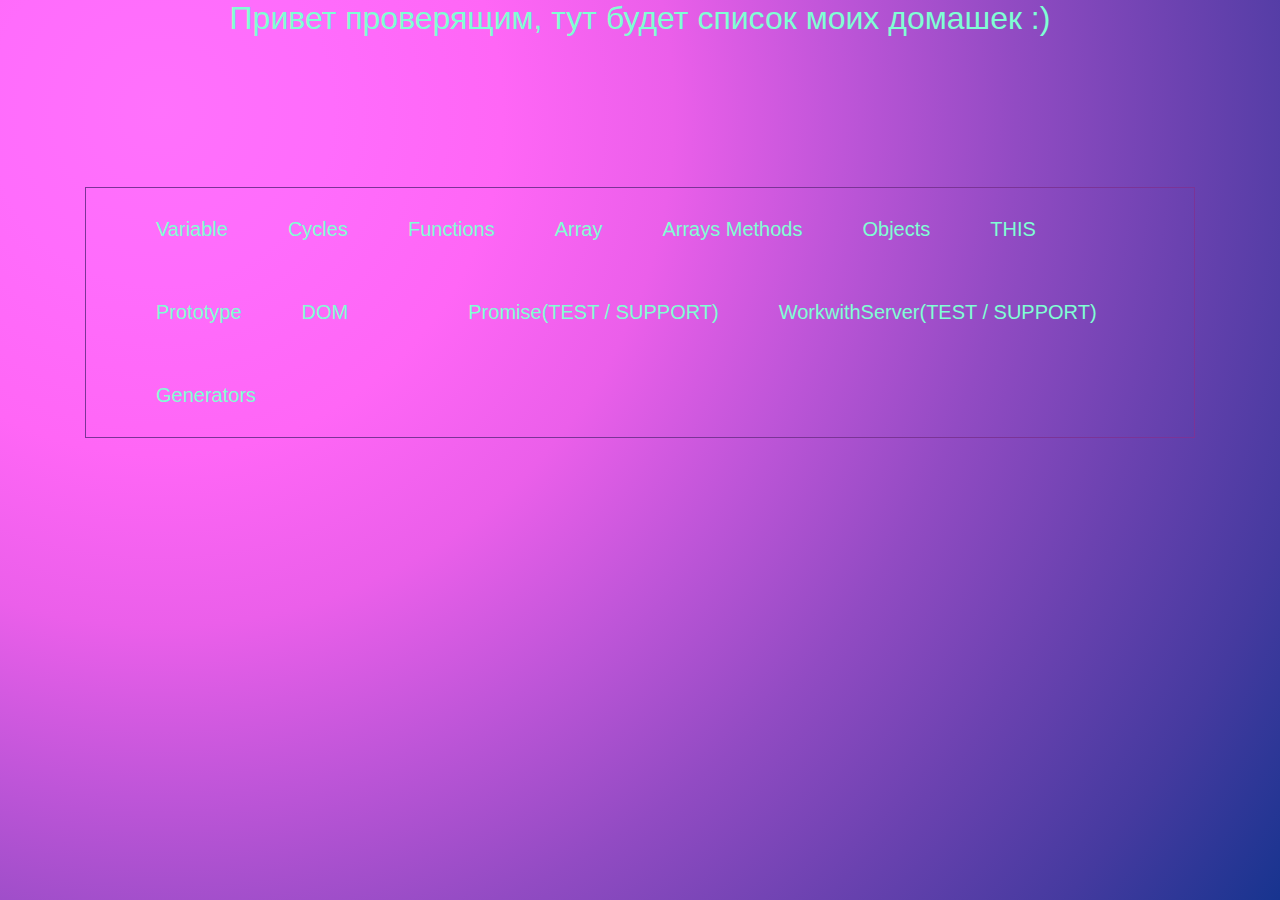
<file: index.html>
<!DOCTYPE html>
<html lang="en">
<head>
  <meta charset="UTF-8">
  <meta http-equiv="X-UA-Compatible" content="IE=edge">
  <meta name="viewport" content="width=device-width, initial-scale=1.0">
  <title>Document</title>
  <link rel="stylesheet" href="./css/mainScreen.css">
</head>
<body>
  <div class="mainHTML">
  <h1 class="main__title">Привет проверящим, тут будет список моих домашек :)</h1>
  <ul>
  <li><a href="./Variable-HW1/index.html">Variable</a></li>
  <li><a href="./Cycles-HW2/index.html">Cycles</a></li>
  <li><a href="./Functions-HW3/index.html">Functions</a></li>
  <li><a href="./Array-HW4/index.html">Array</a></li>
  <li><a href="./Arrays_methods-HW5/index.html">Arrays Methods</a></li>
  <li><a href="./Object-HW6/index.html">Objects</a></li>
  <li><a href="./THIS-HW7/index.html">THIS</a></li>
  <li><a href="./Prototype/index.html">Prototype</a></li>
  <li><a href="./DOM-HW10/index.html">DOM</a></li>
  <li><a href="./EVENTS-HW11/index.html"></a></li>    
  <li><a href="./Promise-HW12/index.html">Promise(TEST / SUPPORT)</a></li>
  <li><a href="./WorkWithServer-HW13/index.html">WorkwithServer(TEST / SUPPORT)</a></li>
  <li><a href="./Generators-HW/index.html">Generators</a></li>
  </ul>
</div>
</body>
</html>
</file>
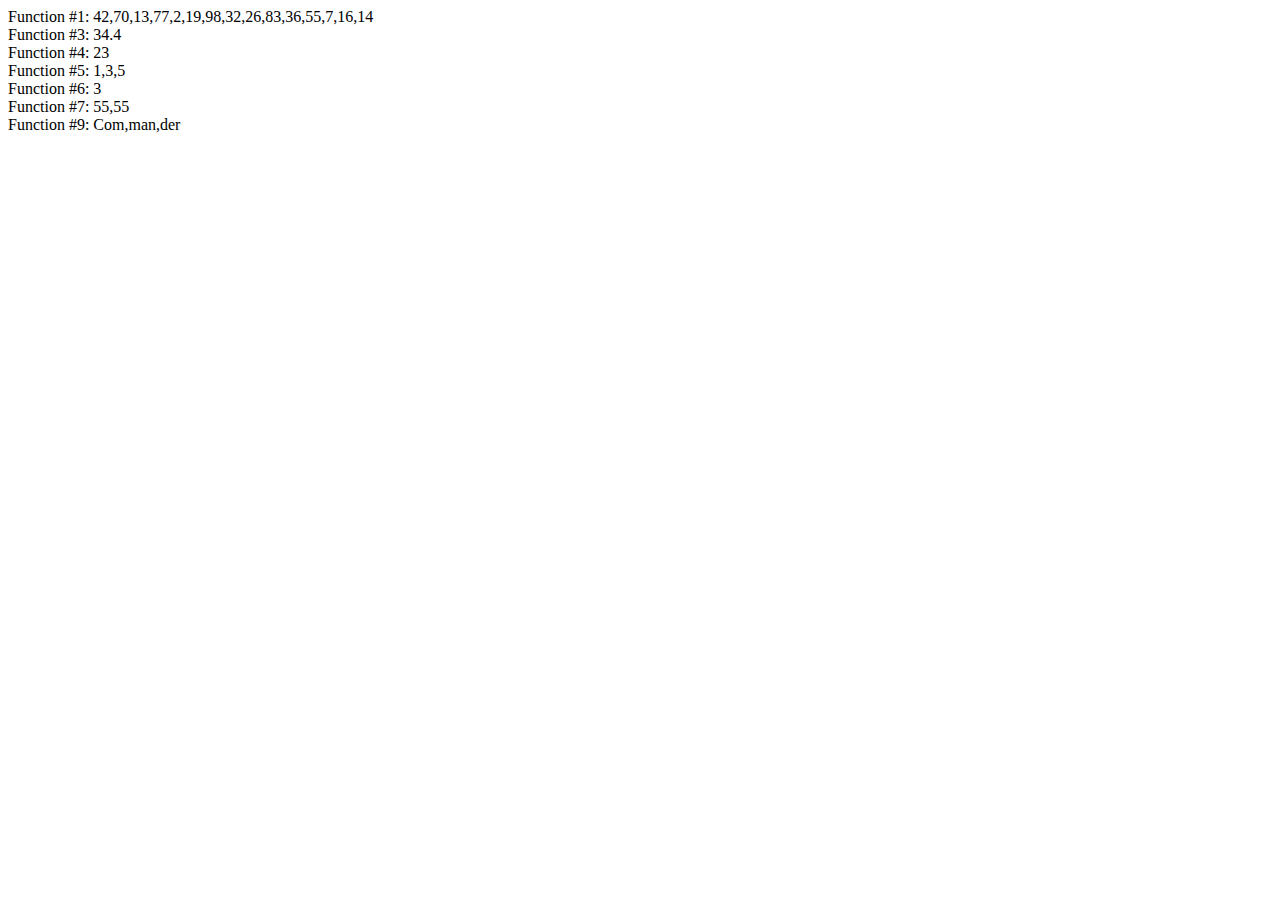
<file: Arrays_methods-HW5/index.html>
<!DOCTYPE html>
<html lang="en">
<head>
  <meta charset="UTF-8">
  <meta http-equiv="X-UA-Compatible" content="IE=edge">
  <meta name="viewport" content="width=device-width, initial-scale=1.0">
  <title>Arrays Method</title>
</head>
<body>
  <script src="./main.js"></script>
</body>
</html>
</file>
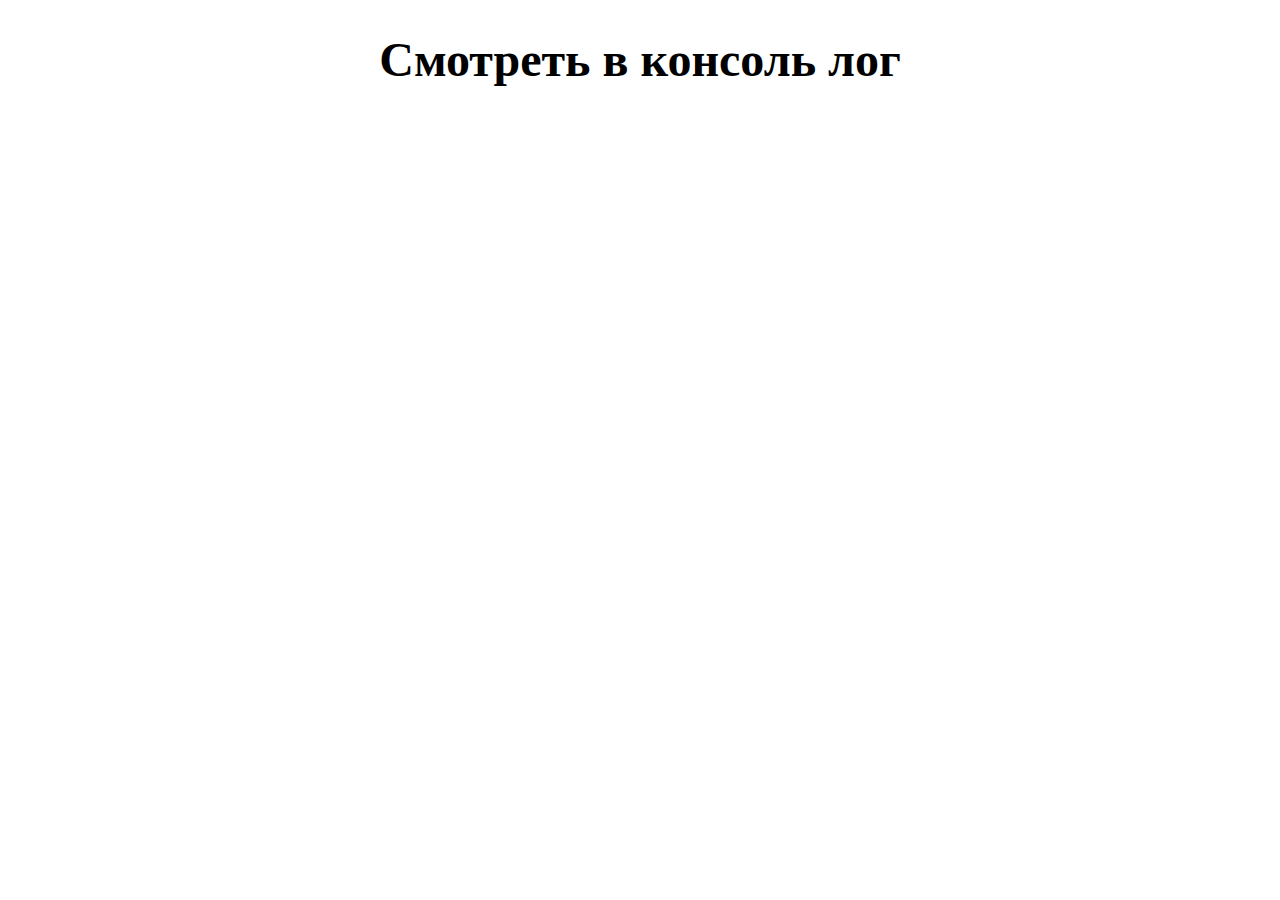
<file: Cycles-HW2/index.html>
<!DOCTYPE html>
<html lang="en">
<head>
  <meta charset="UTF-8">
  <meta http-equiv="X-UA-Compatible" content="IE=edge">
  <meta name="viewport" content="width=device-width, initial-scale=1.0">
  <title>Document</title>
</head>
<body>
  <style>
    h1 {
      text-align: center;
      font-size: 3em;
    }
  </style>
  <h1>Смотреть в консоль лог</h1>
  <script src="./main.js"></script>
</body>
</html>
</file>
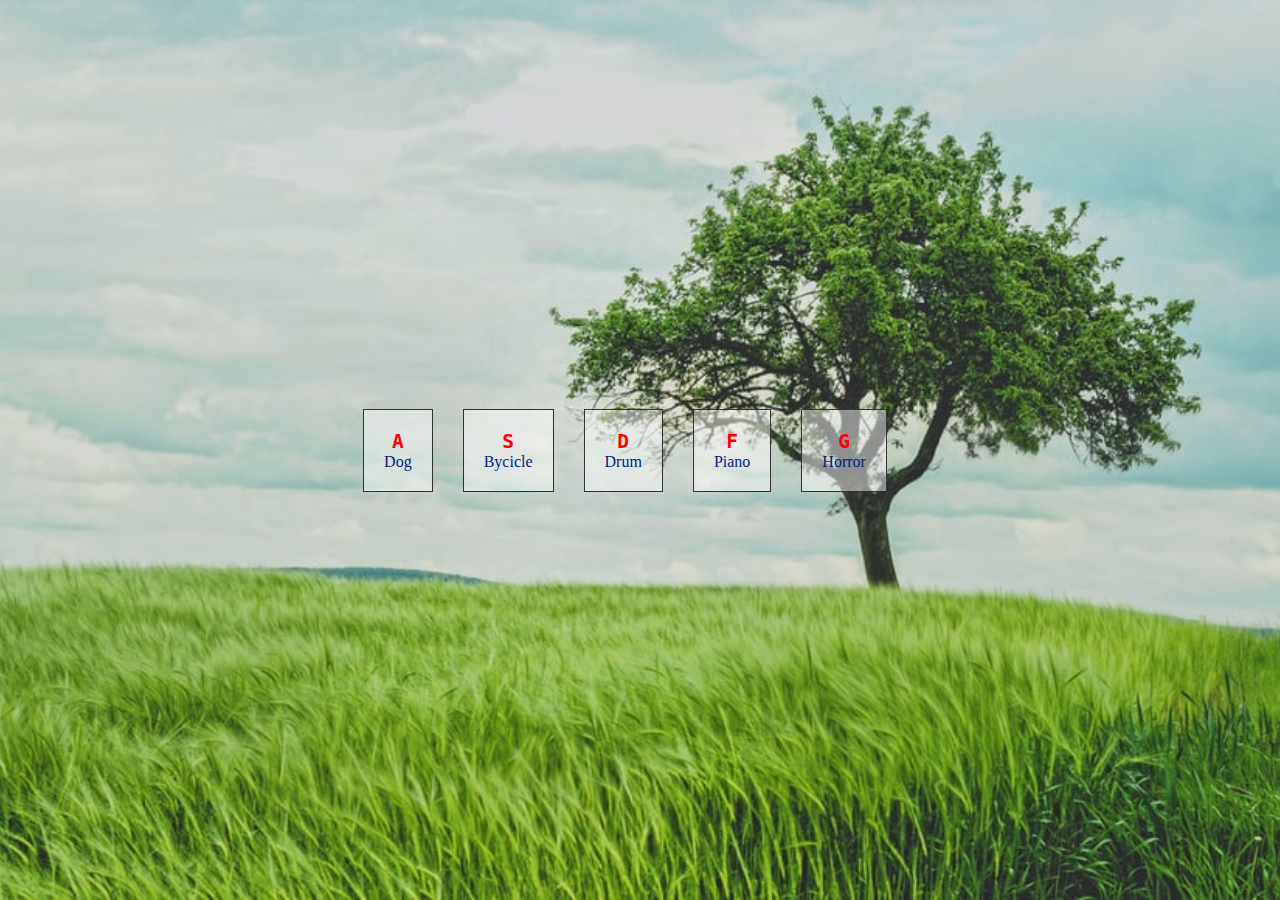
<file: EVENTS-HW11/index.html>
<!DOCTYPE html>
<html lang="en">

<head>
    <meta charset="UTF-8">
    <meta http-equiv="X-UA-Compatible" content="IE=edge">
    <meta name="viewport" content="width=device-width, initial-scale=1.0">
    <title>Document</title>
</head>
<body>
    <style>
        body {
            width: 100%;
            height: 100vh;
            background: url(backgrpund.jpg) center center / cover no-repeat;
            margin: 0;
            padding: 0;
            overflow: hidden;
        }
        .keys {
            display: flex;
            justify-content: center;
            align-items: center;
            margin: 0 auto;
            height: 100%;
        }
        .key {
            max-width: 80px;
            padding: 20px;
            border: 1px solid #333;
            margin-right: 30px;
            display: flex;
            flex-direction: column;
            align-items: center;
            background: #fff7;
            transition: .07s;
            pointer-events: none;
        }
        .playing {
            background: #fff;
            transform: scale(1.1);
            text-shadow: 0 0 10px #ffc600;
        }
        .sound {
            text-align: center;
            color: rgb(0, 30, 128);
        }
        
        kbd {
            color: red;
            font-weight: 700;
            font-size: 1.5em;
        }
        
    </style>
    <div class="keys">
        <div class="key" data-key='65'>
            <kbd>A</kbd>
            <span class="sound">Dog</span>
        </div>
        <div class="key" data-key='83'>
            <kbd>S</kbd>
            <span class="sound">Bycicle</span>
        </div>
        <div class="key" data-key='68'>
            <kbd>D</kbd>
            <span class="sound">Drum</span>
        </div>
        <div class="key" data-key='70'>
            <kbd>F</kbd>
            <span class="sound">Piano</span>
        </div>
        <div class="key" data-key='71'>
            <kbd>G</kbd>
            <span class="sound">Horror</span>
        </div>
    </div>

    <audio data-key="65" src="./dog.mp3"></audio>
    <audio data-key="83" src="./bycicle.mp3"></audio>
    <audio data-key="68" src="./drum.mp3"></audio>
    <audio data-key="70" src="./piano.mp3"></audio>
    <audio data-key="71" src="./horror.mp3"></audio>

    <script src="./main.js"></script>
</body>

</html>
</file>
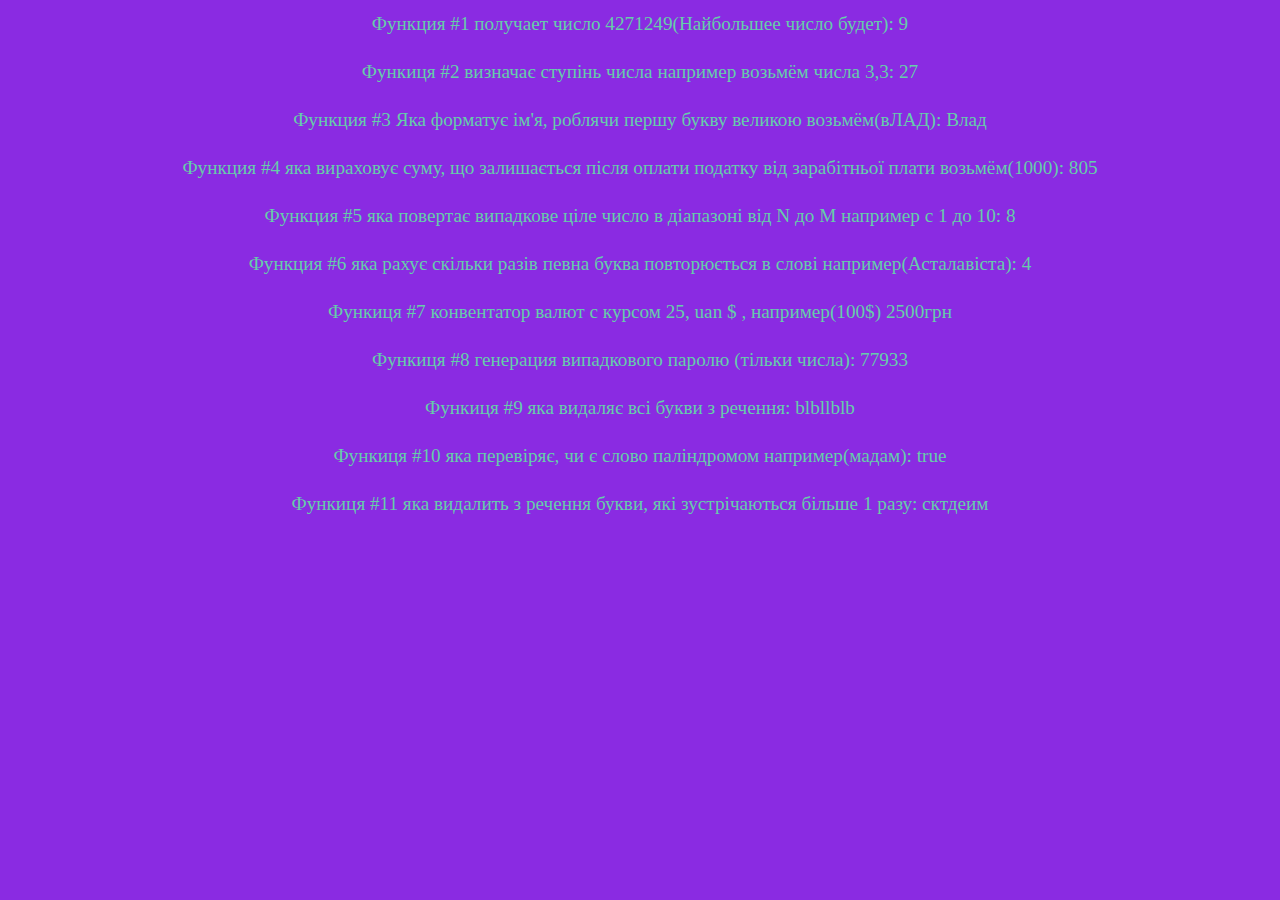
<file: Functions-HW3/index.html>
<!DOCTYPE html>
<html lang="en">
<head>
  <meta charset="UTF-8">
  <meta http-equiv="X-UA-Compatible" content="IE=edge">
  <meta name="viewport" content="width=device-width, initial-scale=1.0">
  <title>Function</title>
</head>
<body>
  <style>
    body {
      max-width: 1140px;
      padding: 0 15px;
      margin: 0 auto;
      font-size: 1.2em;
      text-align: center;
      line-height: 2.5;
      color: mediumaquamarine;
      background: blueviolet;

    }
  </style>
  <script src="./main.js"></script>
</body>
</html>
</file>
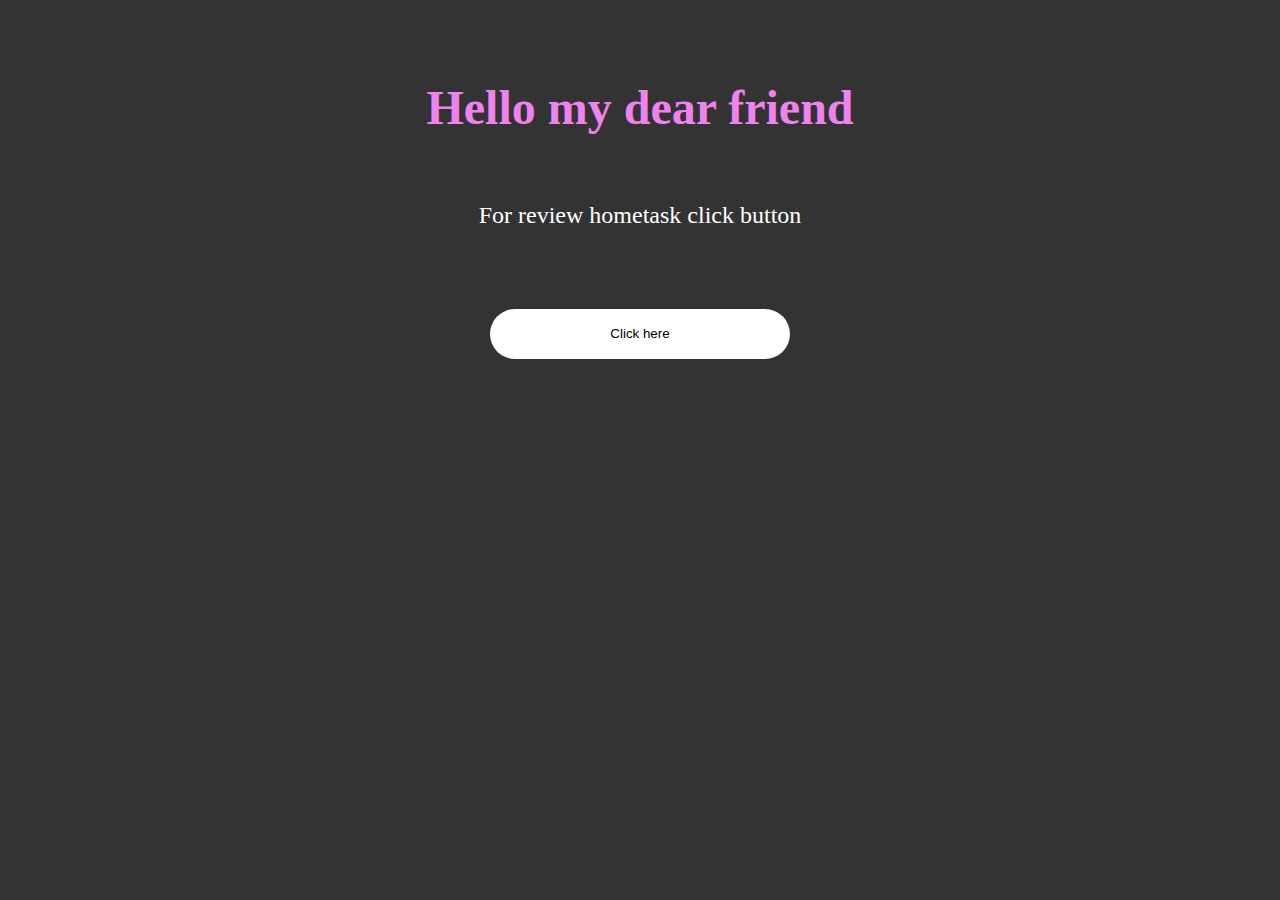
<file: Variable-HW1/index.html>
<!DOCTYPE html>
<html lang="en">
<head>
  <meta charset="UTF-8">
  <meta http-equiv="X-UA-Compatible" content="IE=edge">
  <meta name="viewport" content="width=device-width, initial-scale=1.0">
  <link rel="stylesheet" href="./style.min.css">
  <title>Variable</title>
</head>
<body>
  <div class="container">
  <h1 class="variable__title">Hello my dear friend</h1>
  <p class="variable__description">For review hometask click button</p>
  <button class="variable__btn">Click here</button>
  <p class="variable__value"></p>
</div>
<script src="./main.min.js"></script>
</body>
</html>
</file>
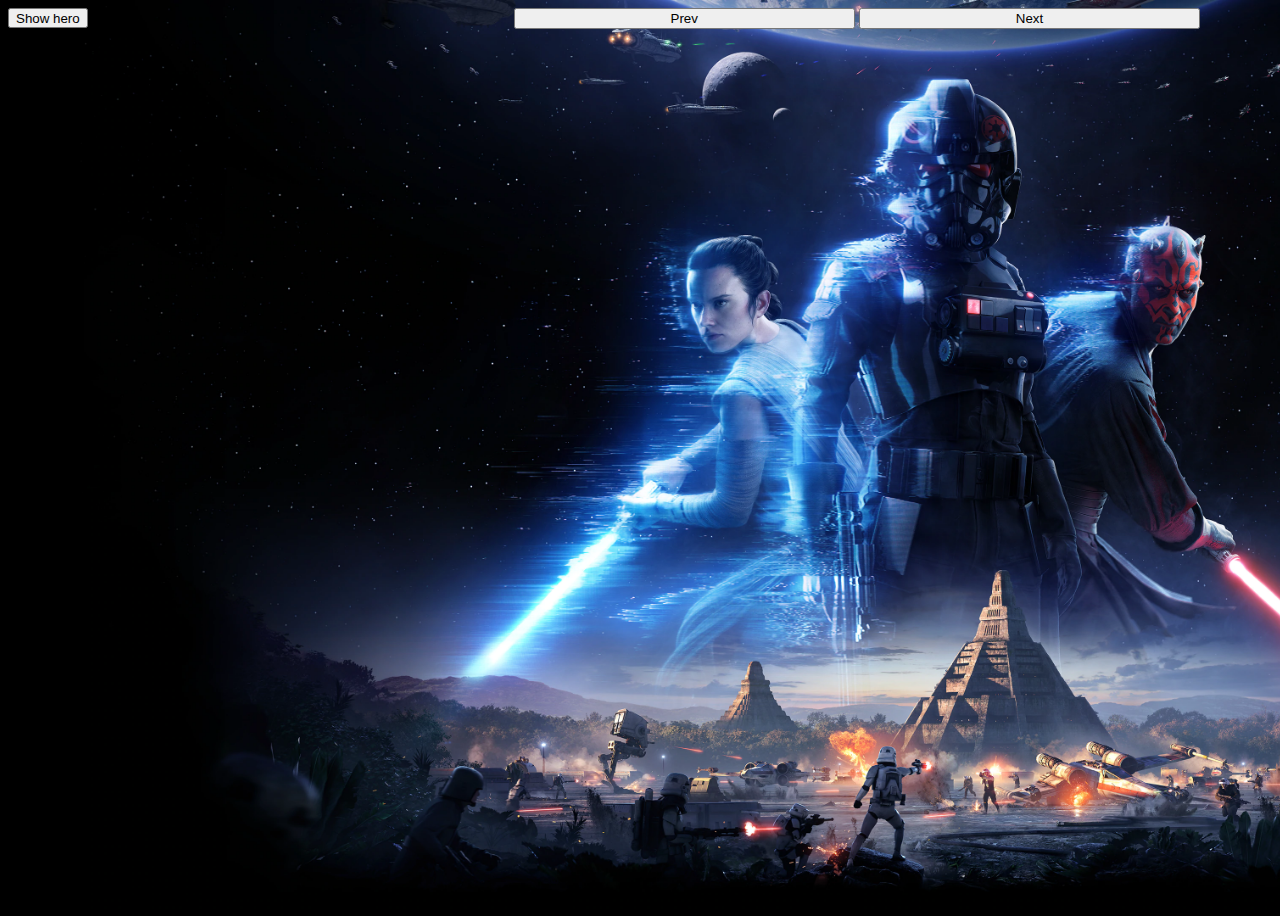
<file: WorkWithServer-HW13/index.html>
<!DOCTYPE html>
<html lang="en">

<head>
    <meta charset="UTF-8">
    <meta http-equiv="X-UA-Compatible" content="IE=edge">
    <meta name="viewport" content="width=device-width, initial-scale=1.0">
    <title>Document</title>
</head>

<body>
    <style>
        body {
            height: 100vh;
            overflow: hidden;
            background: url(./tndJrpwuU3fCIdr8TlJxWSCZ.webp) center center / cover no-repeat;
        }

        .container {
            display: flex;
            justify-content: space-between;
        }

        .left {
            width: 30%;
        }
        .right {
            width: 60%;
        }
        .quotes {
            color: #fff;
            flex-wrap: wrap;
            justify-content: space-between;
            height: 90vh;
            display: flex;
            overflow-x: auto;
           
            margin-bottom: 50px;
        }
        .persons {
            display: flex;
            flex-direction: column;
            background-color: grey;
            border-radius: 10px;
            margin: 10px 10px 0px 0px;
            justify-content: space-between;
            padding: 10px;
            width: 41%;
        }

        h3 , .right  h3{
            color: hotpink;
            font-weight: 700;
        }

        #show_details {
            margin-bottom: 25px;
            height: 20px;

        }
        .planets {
            display: flex;
            flex-wrap: wrap;
            justify-content: space-between;
            height: 90vh;
            overflow-x: auto;
        }
        .planets__block {
            width: 40%;
            padding: 10px;
            background: grey;
            border-radius: 20px;
            margin: 0px 15px 15px 0px;
        }
       .planets__name {
           color: #fff;
       }
       #prev__planet , #next__planet {
           margin-bottom: 30px;
           display: inline;
           width: 45%;
       }
       @media screen and (max-width:767px) {
           .planets__block {
               width: 100%;
               margin: 0px 0px 10px;
           }
           .persons {
               width: 100%;
               margin: 0px 0px 10px 0px;
           }
           .left , .right {
               width: 47%;
           }
       }
    </style>
    <div class="container">
    <div class="left">
        <button id="show_details">Show hero</button>
        <div class="quotes"></div>
    </div>
   
    <div class="right">
        <button id="prev__planet">Prev</button>
        <button id="next__planet">Next</button>
        <div class="planets">
    
        </div>
    </div>
</div>
  
    <script src="./main.js"></script>
</body>

</html>
</file>
<file: css/mainScreen.css>
*,*::before,*::after{-webkit-box-sizing:border-box;box-sizing:border-box}ul[class],ol[class]{padding:0;margin:0}body,h1,h2,h3,h4,p,ul[class],ol[class],li,figure,figcaption,blockquote,dl,dd{margin:0}*{font-family:'Sen', sans-serif;font-weight:400}.mainHTML{min-height:100vh;background-image:-o-radial-gradient(12.5% 12.5%, circle, #ff71fc 0, #ff6cfc 12.5%, #ff66f6 25%, #eb5fea 37.5%, #be55d8 50%, #924bc3 62.5%, #6b42b0 75%, #453a9f 87.5%, #17348f 100%);background-image:radial-gradient(circle at 12.5% 12.5%, #ff71fc 0, #ff6cfc 12.5%, #ff66f6 25%, #eb5fea 37.5%, #be55d8 50%, #924bc3 62.5%, #6b42b0 75%, #453a9f 87.5%, #17348f 100%)}.mainHTML a{text-decoration:none;color:aquamarine;font-size:20px}.mainHTML ul{max-width:1110px;display:-webkit-box;display:-ms-flexbox;display:flex;-ms-flex-wrap:wrap;flex-wrap:wrap;margin:0 auto;margin-top:150px;border:1px solid #7b3497}.mainHTML li{list-style:none;margin:30px 30px}.main__title{text-align:center;color:aquamarine}
</file>
<file: Variable-HW1/style.min.css>
*,*::before,*::after{-webkit-box-sizing:border-box;box-sizing:border-box}ul[class],ol[class]{padding:0;margin:0}body,h1,h2,h3,h4,p,ul[class],ol[class],li,figure,figcaption,blockquote,dl,dd{margin:0}body{background-color:#333}.container{max-width:850px;width:100%;margin:0 auto;display:-webkit-box;display:-ms-flexbox;display:flex;-webkit-box-orient:vertical;-webkit-box-direction:normal;-ms-flex-direction:column;flex-direction:column;-webkit-box-pack:center;-ms-flex-pack:center;justify-content:center;-webkit-box-align:center;-ms-flex-align:center;align-items:center}.variable__title{margin-top:55px;margin-bottom:30px;font-size:3em;line-height:2.2em;color:violet;text-align:center}.variable__description{margin-bottom:70px;font-size:1.5em;line-height:2em;color:#fff;text-align:center}.variable__btn{width:300px;height:50px;background-color:#fff;border-radius:60px;border:none;cursor:pointer;-webkit-transition:all .4s;-o-transition:all .4s;transition:all .4s;margin-bottom:40px}.variable__btn:hover{-webkit-transform:scale(1.1);-ms-transform:scale(1.1);transform:scale(1.1)}.variable__btn:active{-webkit-transform:scale(0.97);-ms-transform:scale(0.97);transform:scale(0.97)}.variable__value{max-width:280px;width:100%;font-size:1.2em;line-height:1.7em;color:#fff;margin-bottom:50px;text-align:center;opacity:0;-webkit-transition:all 3s;-o-transition:all 3s;transition:all 3s}
</file>
